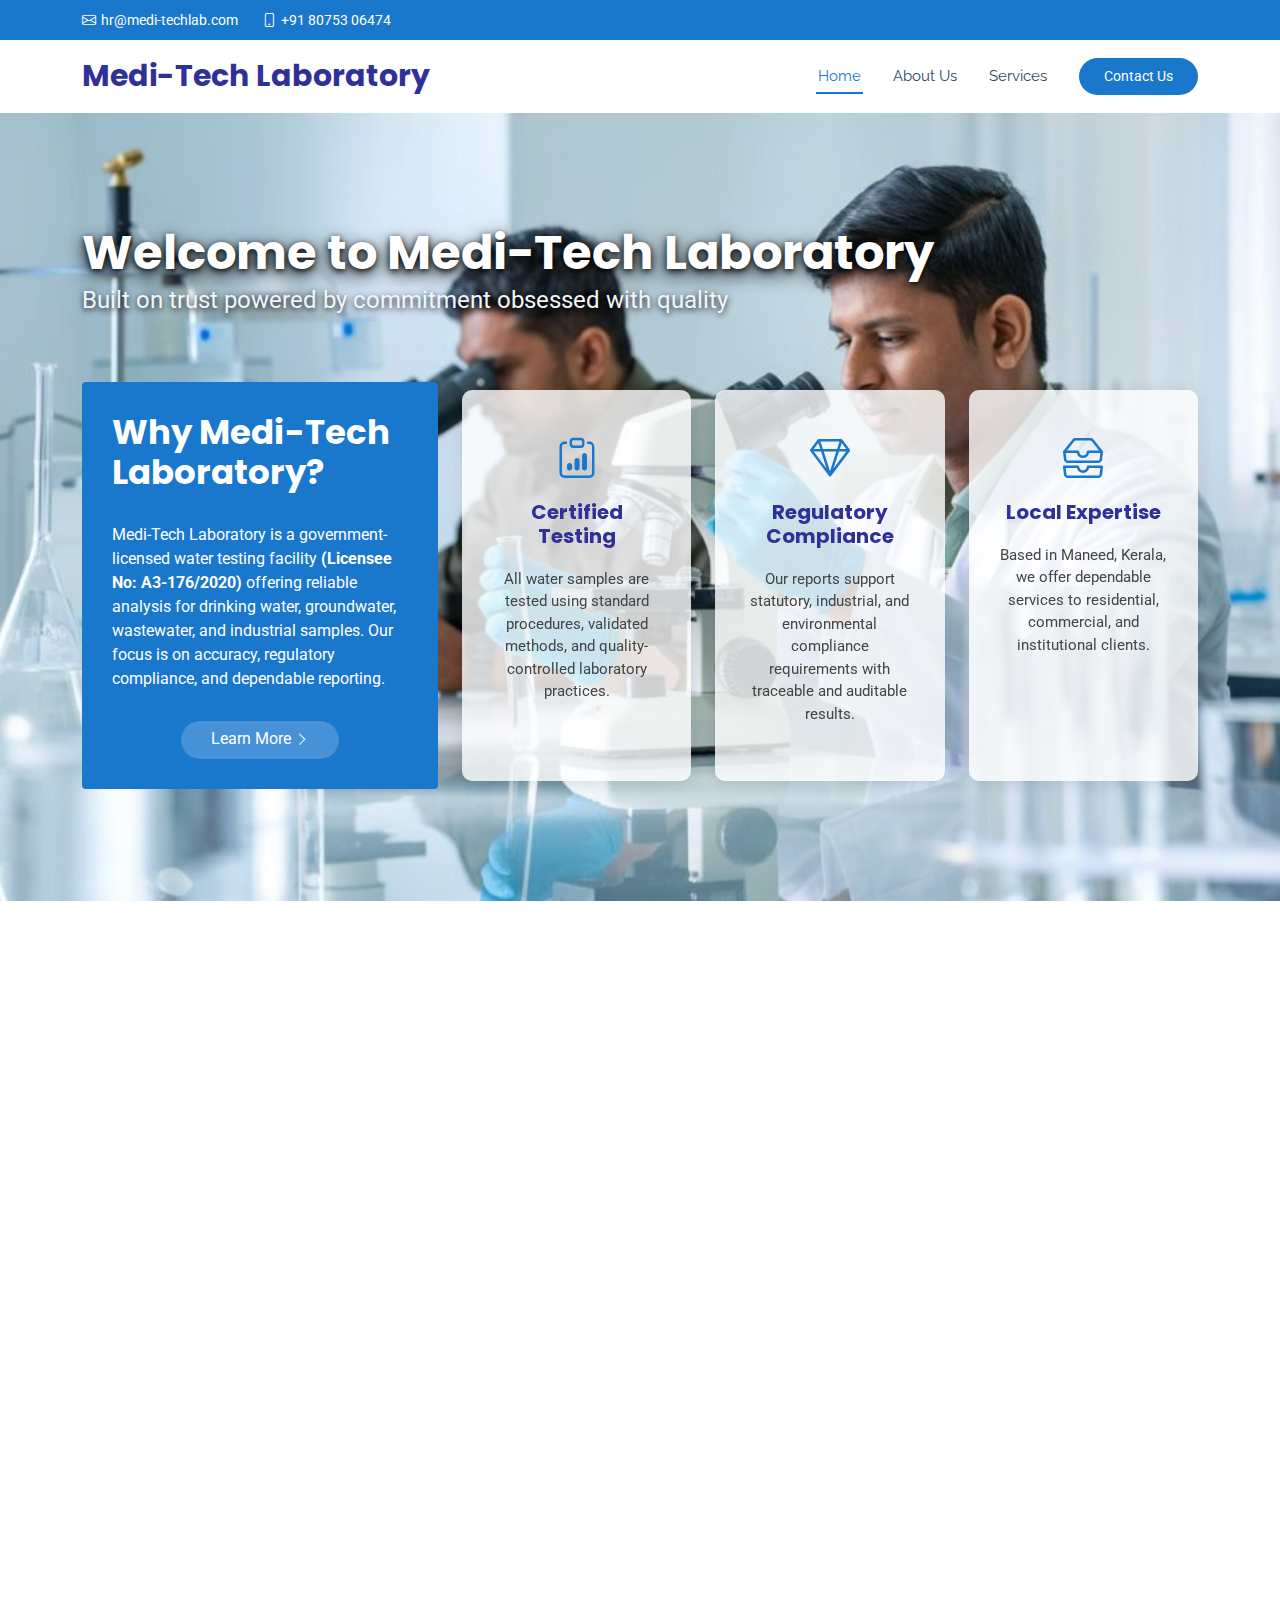
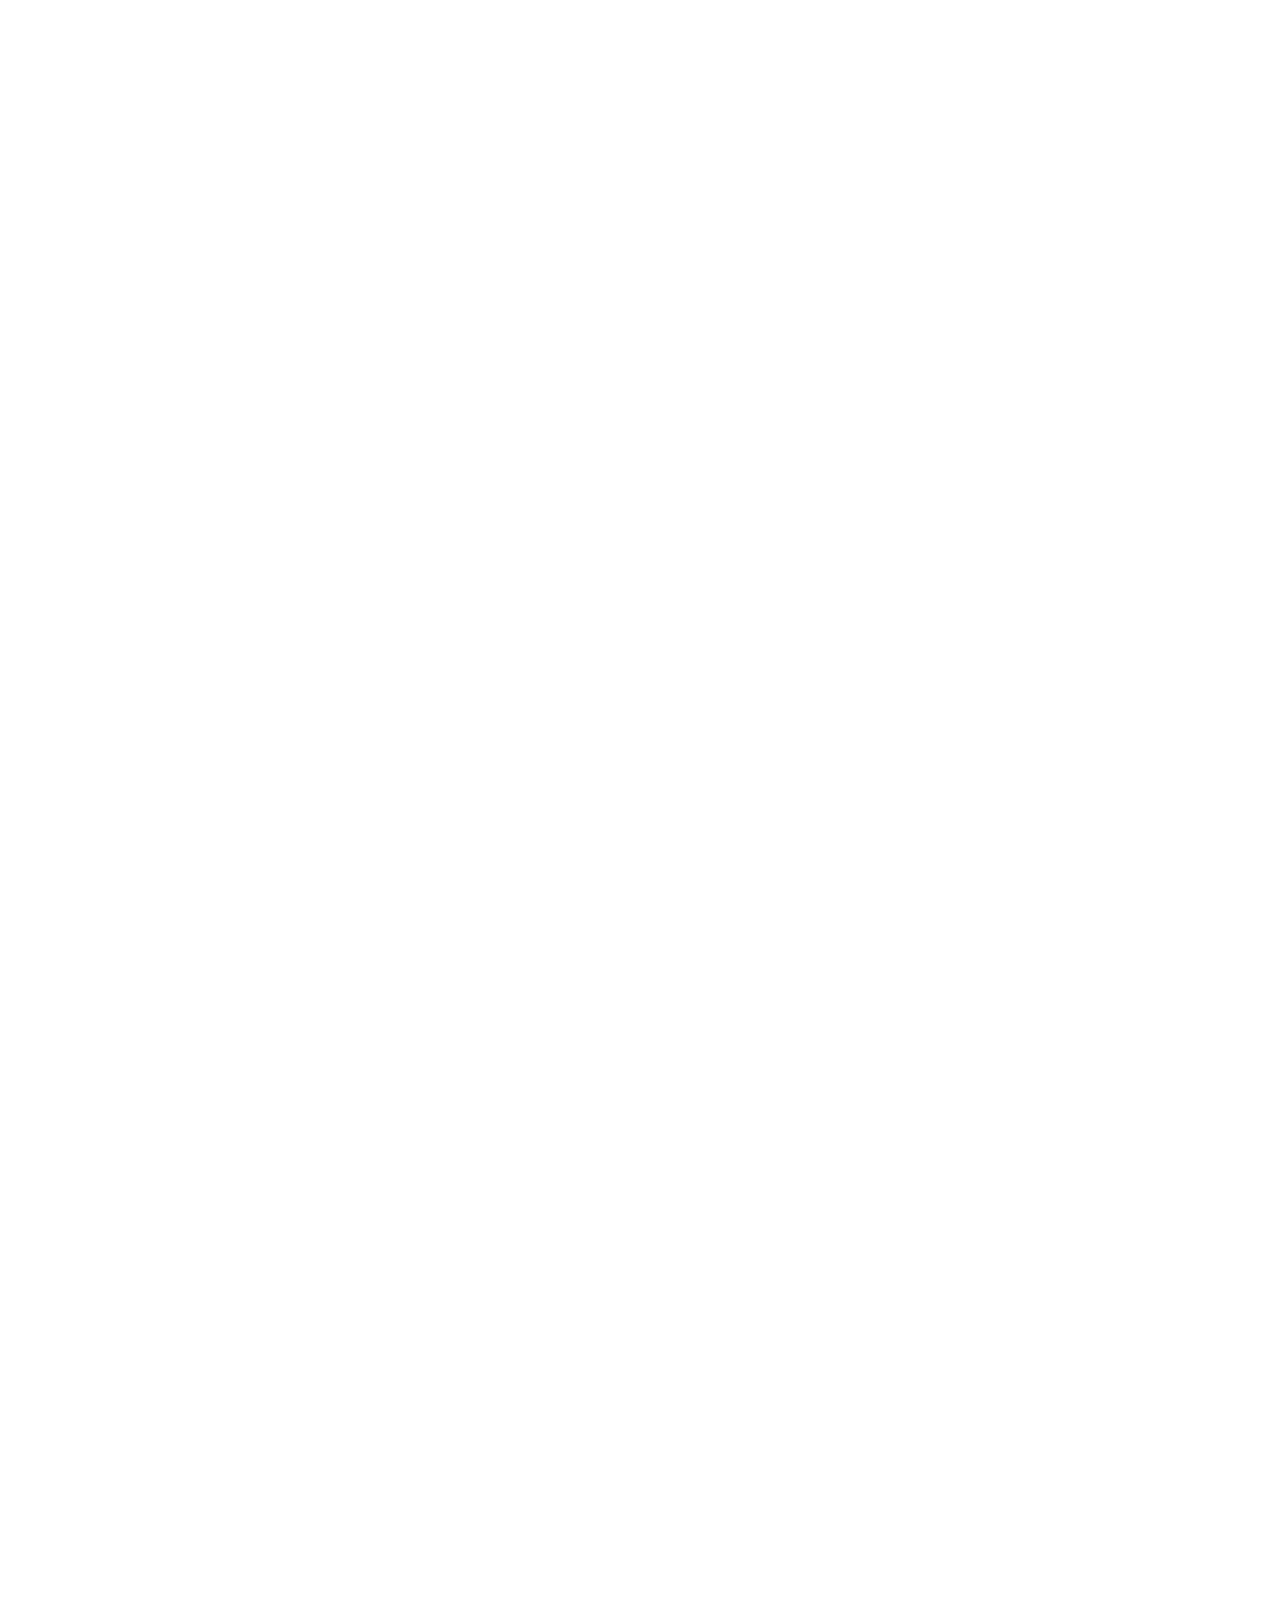
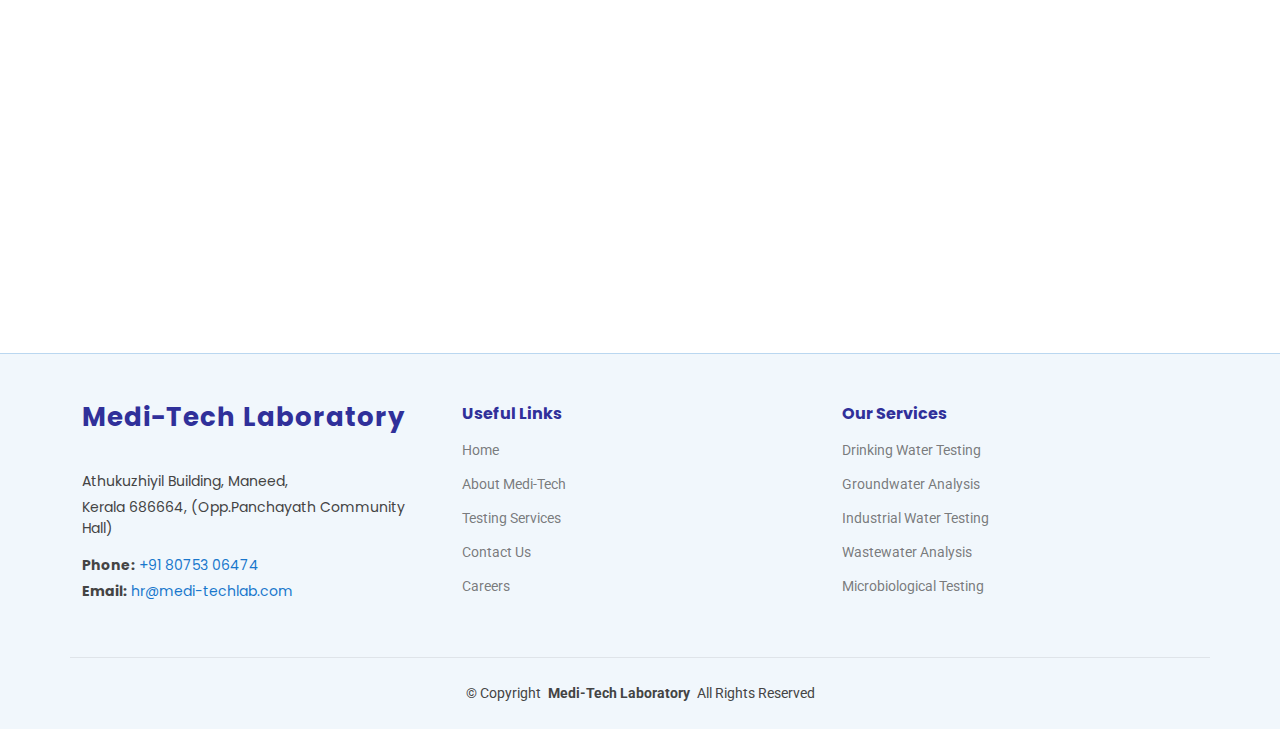
<file: index.html>
<!DOCTYPE html>
<html lang="en">
  <head>
    <meta charset="utf-8" />
    <meta content="width=device-width, initial-scale=1.0" name="viewport" />
    <title>Medi-Tech Laboratory</title>
    <!-- <meta name="description" content="" />
    <meta name="keywords" content="" /> -->

    <!-- Favicons -->
    <link
      rel="apple-touch-icon"
      sizes="180x180"
      href="/assets/favicon/apple-touch-icon.png"
    />
    <link
      rel="icon"
      type="image/png"
      sizes="32x32"
      href="/assets/favicon/favicon-32x32.png"
    />
    <link
      rel="icon"
      type="image/png"
      sizes="16x16"
      href="/assets/favicon/favicon-16x16.png"
    />
    <link rel="manifest" href="/assets/favicon/site.webmanifest" />

    <!-- Fonts -->
    <link href="https://fonts.googleapis.com" rel="preconnect" />
    <link href="https://fonts.gstatic.com" rel="preconnect" crossorigin />
    <link
      href="https://fonts.googleapis.com/css2?family=Roboto:ital,wght@0,100;0,300;0,400;0,500;0,700;0,900;1,100;1,300;1,400;1,500;1,700;1,900&family=Poppins:ital,wght@0,100;0,200;0,300;0,400;0,500;0,600;0,700;0,800;0,900;1,100;1,200;1,300;1,400;1,500;1,600;1,700;1,800;1,900&family=Raleway:ital,wght@0,100;0,200;0,300;0,400;0,500;0,600;0,700;0,800;0,900;1,100;1,200;1,300;1,400;1,500;1,600;1,700;1,800;1,900&display=swap"
      rel="stylesheet"
    />

    <!-- Vendor CSS Files -->
    <link
      href="assets/vendor/bootstrap/css/bootstrap.min.css"
      rel="stylesheet"
    />
    <link
      href="assets/vendor/bootstrap-icons/bootstrap-icons.css"
      rel="stylesheet"
    />
    <link href="assets/vendor/aos/aos.css" rel="stylesheet" />
    <link
      href="assets/vendor/fontawesome-free/css/all.min.css"
      rel="stylesheet"
    />
    <link
      href="assets/vendor/glightbox/css/glightbox.min.css"
      rel="stylesheet"
    />
    <link href="assets/vendor/swiper/swiper-bundle.min.css" rel="stylesheet" />

    <!-- Main CSS File -->
    <link href="assets/css/main.css" rel="stylesheet" />
  </head>
  <body class="index-page">
    <header id="header" class="header sticky-top">
      <div class="topbar d-flex align-items-center">
        <div
          class="container d-flex justify-content-center justify-content-md-between"
        >
          <div class="contact-info d-flex align-items-center">
            <i class="bi bi-envelope d-flex align-items-center">
              <a href="mailto:hr@medi-techlab.com">hr@medi-techlab.com</a>
            </i>
            <i class="bi bi-phone d-flex align-items-center ms-4">
              <a href="tel:+918075306474">+91 80753 06474</a>
            </i>
          </div>
        </div>
      </div>
      <!-- End Top Bar -->

      <div class="branding d-flex align-items-center">
        <div
          class="container position-relative d-flex align-items-center justify-content-between"
        >
          <a href="index.html" class="logo d-flex align-items-center me-auto">
            <h1 class="sitename">Medi-Tech Laboratory</h1>
          </a>

          <nav id="navmenu" class="navmenu">
            <ul>
              <li><a href="#hero" class="active">Home</a></li>
              <li><a href="#about">About Us</a></li>
              <li><a href="#services">Services</a></li>
            </ul>
            <i class="mobile-nav-toggle d-xl-none bi bi-list"></i>
          </nav>
          <div>
            <a class="cta-btn d-none d-sm-block" href="#contact">Contact Us</a>
          </div>
        </div>
      </div>
    </header>

    <main class="main">
      <!-- Hero Section -->
      <section id="hero" class="hero section light-background">
        <img
          src="assets/img/hero-bg.jpg"
          alt="Water Testing Laboratory"
          data-aos="fade-in"
        />

        <div class="container position-relative">
          <div
            class="welcome position-relative"
            data-aos="fade-down"
            data-aos-delay="100"
          >
            <h2>Welcome to Medi-Tech Laboratory</h2>
            <p>Built on trust powered by commitment obsessed with quality</p>
          </div>

          <div class="content row gy-4">
            <div class="col-lg-4 d-flex align-items-stretch">
              <div class="why-box" data-aos="zoom-out" data-aos-delay="200">
                <h3>Why Medi-Tech Laboratory?</h3>
                <p>
                  Medi-Tech Laboratory is a government-licensed water testing
                  facility <strong>(Licensee No: A3-176/2020)</strong> offering
                  reliable analysis for drinking water, groundwater, wastewater,
                  and industrial samples. Our focus is on accuracy, regulatory
                  compliance, and dependable reporting.
                </p>
                <div class="text-center">
                  <a href="#about" class="more-btn">
                    <span>Learn More</span>
                    <i class="bi bi-chevron-right"></i>
                  </a>
                </div>
              </div>
            </div>

            <div class="col-lg-8 d-flex align-items-stretch">
              <div class="d-flex flex-column justify-content-center">
                <div class="row gy-4">
                  <div class="col-xl-4 d-flex align-items-stretch">
                    <div
                      class="icon-box"
                      data-aos="zoom-out"
                      data-aos-delay="300"
                    >
                      <i class="bi bi-clipboard-data"></i>
                      <h4>Certified Testing</h4>
                      <p>
                        All water samples are tested using standard procedures,
                        validated methods, and quality-controlled laboratory
                        practices.
                      </p>
                    </div>
                  </div>

                  <div class="col-xl-4 d-flex align-items-stretch">
                    <div
                      class="icon-box"
                      data-aos="zoom-out"
                      data-aos-delay="400"
                    >
                      <i class="bi bi-gem"></i>
                      <h4>Regulatory Compliance</h4>
                      <p>
                        Our reports support statutory, industrial, and
                        environmental compliance requirements with traceable and
                        auditable results.
                      </p>
                    </div>
                  </div>

                  <div class="col-xl-4 d-flex align-items-stretch">
                    <div
                      class="icon-box"
                      data-aos="zoom-out"
                      data-aos-delay="500"
                    >
                      <i class="bi bi-inboxes"></i>
                      <h4>Local Expertise</h4>
                      <p>
                        Based in Maneed, Kerala, we offer dependable services to
                        residential, commercial, and institutional clients.
                      </p>
                    </div>
                  </div>
                </div>
              </div>
            </div>
          </div>
        </div>
      </section>
      <!-- /Hero Section -->

      <!-- About Section -->
      <section id="about" class="about section">
        <div class="container">
          <div class="row gy-4 gx-5">
            <div
              class="col-lg-6 position-relative align-self-start"
              data-aos="fade-up"
              data-aos-delay="200"
            >
              <img
                src="assets/img/about.jpg"
                class="img-fluid"
                alt="Medi-Tech Laboratory Maneed"
              />
            </div>

            <div
              class="col-lg-6 content"
              data-aos="fade-up"
              data-aos-delay="100"
            >
              <h3>About Medi-Tech Laboratory</h3>
              <p>
                Medi-Tech Laboratory is a licensed analytical testing facility
                located in Maneed, Kerala. We specialize in water quality
                testing services that support public health, environmental
                safety, and regulatory compliance.
              </p>

              <ul>
                <li>
                  <div>&nbsp;</div>
                  <i class="fa-solid fa-vial-circle-check"></i>
                  <div>&nbsp;&nbsp;</div>
                  <div>
                    <h5>Licensed & Authorized</h5>
                    <p>
                      Operates under Licensee No: A3-176/2020, adhering to
                      applicable laboratory and water quality standards.
                    </p>
                  </div>
                </li>

                <li>
                  <i class="fa-solid fa-user-check"></i>
                  <div>
                    <h5>Experienced Technical Team</h5>
                    <p>
                      Our laboratory is operated by qualified analysts and
                      technical professionals dedicated to maintaining accuracy,
                      consistency, and scientific integrity in all testing
                      processes.
                    </p>
                  </div>
                </li>

                <li>
                  <div>&nbsp;&nbsp;</div>
                  <i class="fa-solid fa-location-dot"></i>
                  <div>&nbsp;&nbsp;&nbsp;&nbsp;</div>
                  <div>
                    <h5>Community-Focused Services</h5>
                    <p>
                      We work closely with local institutions, industries, and
                      communities to support water safety, environmental
                      protection, and regulatory compliance across the region.
                    </p>
                  </div>
                </li>
              </ul>
            </div>
          </div>
        </div>
      </section>
      <!-- /About Section -->
      <!-- Services Section -->
      <section id="services" class="services section">
        <!-- Section Title -->
        <div class="container section-title" data-aos="fade-up">
          <h2>Services</h2>
          <p>
            Comprehensive water testing and analytical services designed to
            ensure safety, quality, and regulatory compliance.
          </p>
        </div>
        <!-- End Section Title -->

        <div class="container">
          <div class="row gy-4">
            <div
              class="col-lg-4 col-md-6"
              data-aos="fade-up"
              data-aos-delay="100"
            >
              <div class="service-item position-relative">
                <div class="icon">
                  <i class="fas fa-water"></i>
                </div>
                <a href="#" class="stretched-link">
                  <h3>Drinking Water Testing</h3>
                </a>
                <p>
                  Analysis of potable water to assess physical, chemical, and
                  microbiological parameters in accordance with prescribed
                  standards.
                </p>
              </div>
            </div>
            <!-- End Service Item -->

            <div
              class="col-lg-4 col-md-6"
              data-aos="fade-up"
              data-aos-delay="200"
            >
              <div class="service-item position-relative">
                <div class="icon">
                  <i class="fas fa-tint"></i>
                </div>
                <a href="#" class="stretched-link">
                  <h3>Groundwater Testing</h3>
                </a>
                <p>
                  Detailed quality assessment of borewell and groundwater
                  sources to identify suitability for domestic, agricultural,
                  and industrial use.
                </p>
              </div>
            </div>
            <!-- End Service Item -->

            <div
              class="col-lg-4 col-md-6"
              data-aos="fade-up"
              data-aos-delay="300"
            >
              <div class="service-item position-relative">
                <div class="icon">
                  <i class="fas fa-industry"></i>
                </div>
                <a href="#" class="stretched-link">
                  <h3>Industrial Water Analysis</h3>
                </a>
                <p>
                  Testing of industrial water samples to support process safety,
                  quality control, and compliance with environmental
                  regulations.
                </p>
              </div>
            </div>
            <!-- End Service Item -->

            <div
              class="col-lg-4 col-md-6"
              data-aos="fade-up"
              data-aos-delay="400"
            >
              <div class="service-item position-relative">
                <div class="icon">
                  <i class="fas fa-recycle"></i>
                </div>
                <a href="#" class="stretched-link">
                  <h3>Wastewater & Effluent Testing</h3>
                </a>
                <p>
                  Comprehensive evaluation of wastewater and effluent samples to
                  ensure proper treatment and regulatory compliance.
                </p>
              </div>
            </div>
            <!-- End Service Item -->

            <div
              class="col-lg-4 col-md-6"
              data-aos="fade-up"
              data-aos-delay="500"
            >
              <div class="service-item position-relative">
                <div class="icon">
                  <i class="fas fa-flask"></i>
                </div>
                <a href="#" class="stretched-link">
                  <h3>Physico-Chemical Analysis</h3>
                </a>
                <p>
                  Measurement of key chemical characteristics including pH,
                  hardness, alkalinity, dissolved solids, and other indicators.
                </p>
              </div>
            </div>
            <!-- End Service Item -->

            <div
              class="col-lg-4 col-md-6"
              data-aos="fade-up"
              data-aos-delay="600"
            >
              <div class="service-item position-relative">
                <div class="icon">
                  <i class="fas fa-microscope"></i>
                </div>
                <a href="#" class="stretched-link">
                  <h3>Microbiological Testing</h3>
                </a>
                <p>
                  Detection and assessment of microbial contaminants to evaluate
                  water safety and hygienic quality.
                </p>
              </div>
            </div>
            <!-- End Service Item -->
          </div>
        </div>
      </section>
      <!-- /Services Section -->

      <!-- Contact Section -->
      <section id="contact" class="contact section">
        <!-- Section Title -->
        <div class="container section-title" data-aos="fade-up">
          <h2>Contact Us</h2>
          <p>
            Reach out to Medi-Tech Laboratory for reliable water testing
            services, sample inquiries, or any questions related to water
            quality analysis.
          </p>
        </div>
        <!-- End Section Title -->

        <div class="mb-5" data-aos="fade-up" data-aos-delay="200">
          <div style="width: 100%">
            <iframe
              width="100%"
              height="270"
              frameborder="0"
              scrolling="no"
              marginheight="0"
              marginwidth="0"
              src="https://maps.google.com/maps?width=100%25&amp;height=270&amp;hl=en&amp;q=Athukuzhiyil%20Building,%20Maneed,%20Kerala,%20686664+(Medi-Tech%20Laboratory)&amp;t=&amp;z=14&amp;ie=UTF8&amp;iwloc=B&amp;output=embed"
              ><a
                href="https://www.mapsdirections.info/de/evolkerung-auf-einer-karte-berechnen/"
                >Kartentool Bevölkerung</a
              ></iframe
            >
          </div>
        </div>
        <!-- End Google Maps -->

        <div class="container" data-aos="fade-up" data-aos-delay="100">
          <div class="row gy-4">
            <div class="col-lg-4">
              <div
                class="info-item d-flex"
                data-aos="fade-up"
                data-aos-delay="300"
              >
                <i class="bi bi-geo-alt flex-shrink-0"></i>
                <div>
                  <h3>Address</h3>
                  <p>
                    Athukuzhiyil Building, Maneed, Kerala 686664,
                    (Opp.Panchayath Community Hall)
                  </p>
                </div>
              </div>
              <!-- End Info Item -->

              <div
                class="info-item d-flex"
                data-aos="fade-up"
                data-aos-delay="400"
              >
                <i class="bi bi-telephone flex-shrink-0"></i>
                <div>
                  <h3>Call Us</h3>
                  <a href="tel:+918075306474">+91 80753 06474</a>
                </div>
              </div>
              <!-- End Info Item -->

              <div
                class="info-item d-flex"
                data-aos="fade-up"
                data-aos-delay="500"
              >
                <i class="bi bi-envelope flex-shrink-0"></i>
                <div>
                  <h3>Email Us</h3>
                  <a href="mailto:hr@medi-techlab.com">hr@medi-techlab.com</a
                  ><br />
                </div>
              </div>
              <!-- End Info Item -->
            </div>

            <div class="col-lg-8">
              <form
                id="contactForm"
                class="php-email-form"
                data-aos="fade-up"
                data-aos-delay="200"
              >
                <div class="row gy-4">
                  <div class="col-md-6">
                    <input
                      type="text"
                      name="Name"
                      class="form-control"
                      placeholder="Your Name"
                      required
                    />
                  </div>

                  <div class="col-md-6">
                    <input
                      type="email"
                      name="Email"
                      class="form-control"
                      placeholder="Your Email"
                      required
                    />
                  </div>

                  <div class="col-md-12">
                    <input
                      type="text"
                      name="Subject"
                      class="form-control"
                      placeholder="Subject"
                      required
                    />
                  </div>

                  <div class="col-md-12">
                    <textarea
                      name="Message"
                      class="form-control"
                      rows="6"
                      placeholder="Message"
                      required
                    ></textarea>
                  </div>
                  <div class="col-md-12 text-center">
                    <button type="submit">Send Message</button>
                  </div>
                </div>
              </form>
            </div>
            <!-- End Contact Form -->
          </div>
        </div>
      </section>
      <!-- /Contact Section -->
    </main>

    <footer id="footer" class="footer light-background">
      <div class="container footer-top">
        <div class="row gy-4">
          <div class="col-lg-4 col-md-6 footer-about">
            <a href="index.html" class="logo d-flex align-items-center">
              <span class="sitename">Medi-Tech Laboratory</span>
            </a>
            <div class="footer-contact pt-3">
              <p>Athukuzhiyil Building, Maneed,</p>
              <p>Kerala 686664, (Opp.Panchayath Community Hall)</p>
              <p class="mt-3">
                <strong>Phone:</strong>
                <span><a href="tel:+91 80753 06474">+91 80753 06474</a></span>
              </p>
              <p>
                <strong>Email:</strong>
                <span
                  ><a href="mailto:hr@medi-techlab.com"
                    >hr@medi-techlab.com</a
                  ></span
                >
              </p>
            </div>
          </div>

          <div class="col-lg-4 col-md-6 footer-links">
            <h4>Useful Links</h4>
            <ul>
              <li><a href="#hero">Home</a></li>
              <li><a href="#about">About Medi-Tech</a></li>
              <li><a href="#services">Testing Services</a></li>
              <li><a href="#contact">Contact Us</a></li>
              <li><a href="#careers">Careers</a></li>
            </ul>
          </div>

          <div class="col-lg-4 col-md-6 footer-links">
            <h4>Our Services</h4>
            <ul>
              <li><a href="#services">Drinking Water Testing</a></li>
              <li><a href="#services">Groundwater Analysis</a></li>
              <li><a href="#services">Industrial Water Testing</a></li>
              <li><a href="#services">Wastewater Analysis</a></li>
              <li><a href="#services">Microbiological Testing</a></li>
            </ul>
          </div>
        </div>
      </div>

      <div class="container copyright text-center mt-4">
        <p>
          © <span>Copyright</span>
          <strong class="px-1 sitename">Medi-Tech Laboratory</strong>
          <span>All Rights Reserved</span>
        </p>
      </div>
    </footer>

    <!-- Scroll Top -->
    <a
      href="#"
      id="scroll-top"
      class="scroll-top d-flex align-items-center justify-content-center"
      ><i class="bi bi-arrow-up-short"></i
    ></a>

    <!-- Preloader -->
    <div id="preloader"></div>

    <!-- Vendor JS Files -->
    <script src="assets/vendor/bootstrap/js/bootstrap.bundle.min.js"></script>
    <script src="assets/vendor/php-email-form/validate.js"></script>
    <script src="assets/vendor/aos/aos.js"></script>
    <script src="assets/vendor/glightbox/js/glightbox.min.js"></script>
    <script src="assets/vendor/purecounter/purecounter_vanilla.js"></script>
    <script src="assets/vendor/swiper/swiper-bundle.min.js"></script>

    <!-- Main JS File -->
    <script src="assets/js/main.js"></script>
    <script>
      document
        .getElementById("contactForm")
        .addEventListener("submit", function (e) {
          e.preventDefault();

          const name = encodeURIComponent(this.Name.value);
          const email = encodeURIComponent(this.Email.value);
          const subject = encodeURIComponent(this.Subject.value);
          const message = encodeURIComponent(this.Message.value);

          window.location.href =
            "mailto:hr@medi-techlab.com" +
            "?subject=" +
            subject +
            "&body=" +
            "Name: " +
            name +
            "%0D%0A" +
            "Email: " +
            email +
            "%0D%0A%0D%0A" +
            message;
        });
    </script>
  </body>
</html>
</file>
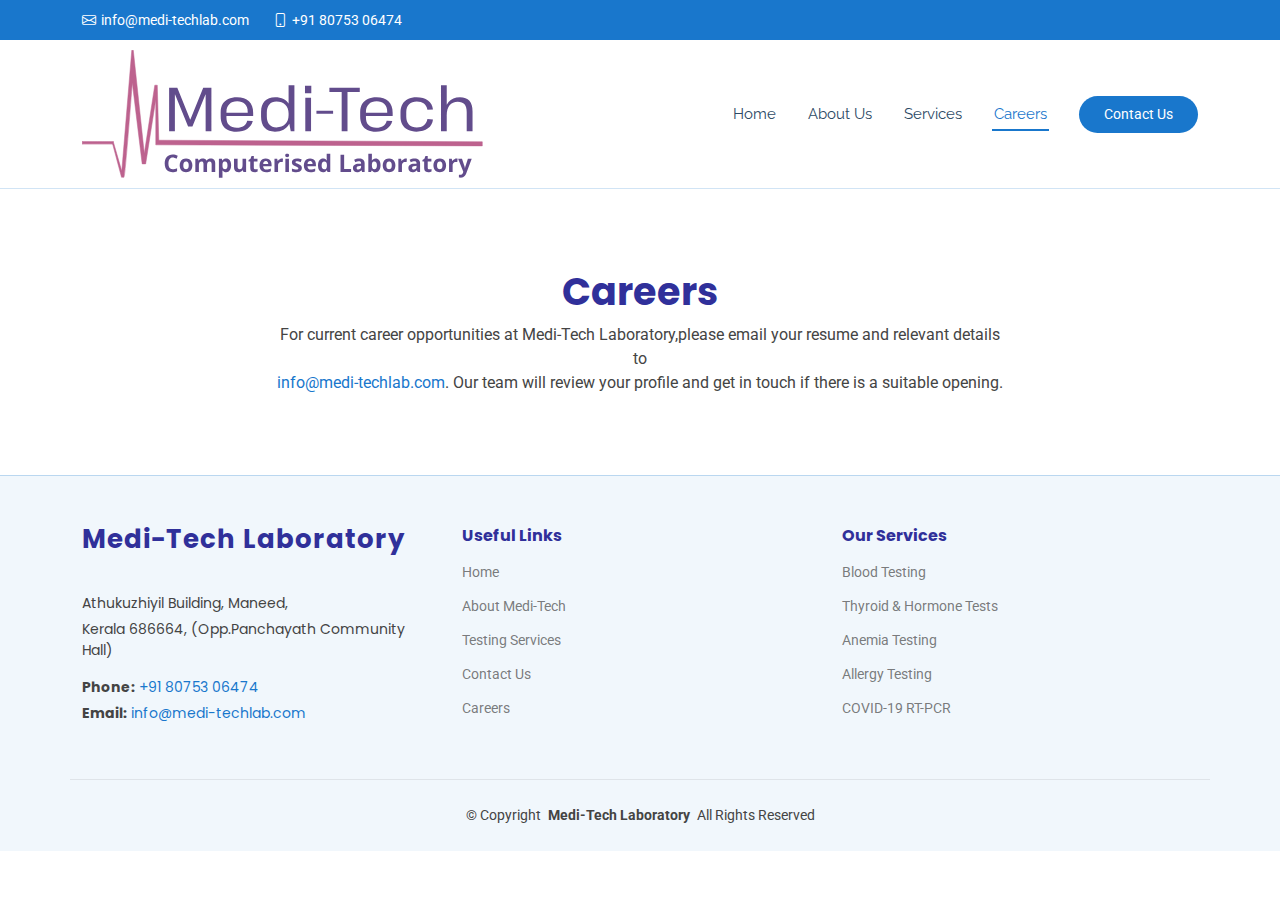
<file: careers.html>
<!DOCTYPE html>
<html lang="en">
  <head>
    <meta charset="utf-8" />
    <meta content="width=device-width, initial-scale=1.0" name="viewport" />
    <title>Careers @ Medi-Tech Laboratory</title>
    <meta name="description" content="" />
    <meta name="keywords" content="" />

    <!-- Favicons -->
    <link
      rel="apple-touch-icon"
      sizes="180x180"
      href="/assets/favicon/apple-touch-icon.png"
    />
    <link
      rel="icon"
      type="image/png"
      sizes="32x32"
      href="/assets/favicon/favicon-32x32.png"
    />
    <link
      rel="icon"
      type="image/png"
      sizes="16x16"
      href="/assets/favicon/favicon-16x16.png"
    />
    <link rel="manifest" href="/assets/favicon/site.webmanifest" />

    <!-- Fonts -->
    <link href="https://fonts.googleapis.com" rel="preconnect" />
    <link href="https://fonts.gstatic.com" rel="preconnect" crossorigin />
    <link
      href="https://fonts.googleapis.com/css2?family=Roboto:ital,wght@0,100;0,300;0,400;0,500;0,700;0,900;1,100;1,300;1,400;1,500;1,700;1,900&family=Poppins:ital,wght@0,100;0,200;0,300;0,400;0,500;0,600;0,700;0,800;0,900;1,100;1,200;1,300;1,400;1,500;1,600;1,700;1,800;1,900&family=Raleway:ital,wght@0,100;0,200;0,300;0,400;0,500;0,600;0,700;0,800;0,900;1,100;1,200;1,300;1,400;1,500;1,600;1,700;1,800;1,900&display=swap"
      rel="stylesheet"
    />

    <!-- Vendor CSS Files -->
    <link
      href="assets/vendor/bootstrap/css/bootstrap.min.css"
      rel="stylesheet"
    />
    <link
      href="assets/vendor/bootstrap-icons/bootstrap-icons.css"
      rel="stylesheet"
    />
    <link href="assets/vendor/aos/aos.css" rel="stylesheet" />
    <link
      href="assets/vendor/fontawesome-free/css/all.min.css"
      rel="stylesheet"
    />
    <link
      href="assets/vendor/glightbox/css/glightbox.min.css"
      rel="stylesheet"
    />
    <link href="assets/vendor/swiper/swiper-bundle.min.css" rel="stylesheet" />

    <!-- Main CSS File -->
    <link href="assets/css/main.css" rel="stylesheet" />
  </head>

  <body class="index-page">
    <header id="header" class="header sticky-top">
      <div class="topbar d-flex align-items-center">
        <div
          class="container d-flex justify-content-center justify-content-md-between"
        >
          <div class="contact-info d-flex align-items-center">
            <i class="bi bi-envelope d-flex align-items-center">
              <a href="mailto:info@medi-techlab.com">info@medi-techlab.com</a>
            </i>
            <i class="bi bi-phone d-flex align-items-center ms-4">
              <a href="tel:+918075306474">+91 80753 06474</a>
            </i>
          </div>
        </div>
      </div>
      <!-- End Top Bar -->

      <div class="branding d-flex align-items-center">
        <div
          class="container position-relative d-flex align-items-center justify-content-between"
        >
          <!-- <a href="index.html" class="logo d-flex align-items-center me-auto">
            <h1 class="sitename">Medi-Tech Laboratory</h1>
          </a> -->
          <a href="index.html#" class="d-flex align-items-center me-auto">
            <img
              src="assets/logo/Medi-Tech Logo.svg"
              alt="Medi-Tech Laboratory Logo"
              class="logo-img"
            />
          </a>

          <nav id="navmenu" class="navmenu">
            <ul>
              <li><a href="index.html#hero">Home</a></li>
              <li><a href="index.html#about">About Us</a></li>
              <li><a href="index.html#services">Services</a></li>
              <li><a href="careers.html" class="active">Careers</a></li>
            </ul>
            <i class="mobile-nav-toggle d-xl-none bi bi-list"></i>
          </nav>
          <div>
            <a class="cta-btn d-none d-sm-block" href="index.html#contact"
              >Contact Us</a
            >
          </div>
        </div>
      </div>
    </header>

    <main class="main">
      <!-- Page Title -->
      <div class="page-title" data-aos="fade">
        <div class="heading">
          <div class="container">
            <div class="row d-flex justify-content-center text-center">
              <div class="col-lg-8">
                <h1>Careers</h1>
                <p class="mb-0">
                  For current career opportunities at Medi-Tech
                  Laboratory,please email your resume and relevant details to <br>
                  <a href="mailto:info@medi-techlab.com"
                    >info@medi-techlab.com</a
                  >. Our team will review your profile and get in touch if there
                  is a suitable opening.
                </p>
              </div>
            </div>
          </div>
        </div>
      </div>
      <!-- End Page Title -->
       
    <footer id="footer" class="footer light-background">
      <div class="container footer-top">
        <div class="row gy-4">
          <div class="col-lg-4 col-md-6 footer-about">
            <a href="index.html#" class="logo d-flex align-items-center">
              <span class="sitename">Medi-Tech Laboratory</span>
            </a>
            <div class="footer-contact pt-3">
              <p>Athukuzhiyil Building, Maneed,</p>
              <p>Kerala 686664, (Opp.Panchayath Community Hall)</p>
              <p class="mt-3">
                <strong>Phone:</strong>
                <span><a href="tel:+91 80753 06474">+91 80753 06474</a></span>
              </p>
              <p>
                <strong>Email:</strong>
                <span
                  ><a href="mailto:info@medi-techlab.com"
                    >info@medi-techlab.com</a
                  ></span
                >
              </p>
            </div>
          </div>

          <div class="col-lg-4 col-md-6 footer-links">
            <h4>Useful Links</h4>
            <ul>
              <li><a href="index.html#hero">Home</a></li>
              <li><a href="index.html#about">About Medi-Tech</a></li>
              <li><a href="index.html#services">Testing Services</a></li>
              <li><a href="index.html#contact">Contact Us</a></li>
              <li><a href="#">Careers</a></li>
            </ul>
          </div>

          <div class="col-lg-4 col-md-6 footer-links">
            <h4>Our Services</h4>
            <ul>
              <li><a href="index.html#services">Blood Testing</a></li>
              <li><a href="index.html#services">Thyroid & Hormone Tests</a></li>
              <li><a href="index.html#services">Anemia Testing</a></li>
              <li><a href="index.html#services">Allergy Testing</a></li>
              <li><a href="index.html#services">COVID-19 RT-PCR</a></li>
            </ul>
          </div>
        </div>
      </div>

      <div class="container copyright text-center mt-4">
        <p>
          © <span id="year"></span>
          <span>Copyright</span>
          <strong class="px-1 sitename">Medi-Tech Laboratory</strong>
          <span>All Rights Reserved</span>
        </p>
      </div>
    </footer>

    <!-- Scroll Top -->
    <a
      href="#"
      id="scroll-top"
      class="scroll-top d-flex align-items-center justify-content-center"
      ><i class="bi bi-arrow-up-short"></i
    ></a>

    <!-- Preloader -->
    <div id="preloader"></div>

    <!-- Vendor JS Files -->
    <script src="assets/vendor/bootstrap/js/bootstrap.bundle.min.js"></script>
    <script src="assets/vendor/php-email-form/validate.js"></script>
    <script src="assets/vendor/aos/aos.js"></script>
    <script src="assets/vendor/glightbox/js/glightbox.min.js"></script>
    <script src="assets/vendor/purecounter/purecounter_vanilla.js"></script>
    <script src="assets/vendor/swiper/swiper-bundle.min.js"></script>

    <!-- Main JS File -->
    <script src="assets/js/main.js"></script>
  </body>
</html>
</file>
<file: assets/css/main.css>
/* Fonts */
:root {
  --default-font: "Roboto", system-ui, -apple-system, "Segoe UI", Roboto,
    "Helvetica Neue", Arial, "Noto Sans", "Liberation Sans", sans-serif,
    "Apple Color Emoji", "Segoe UI Emoji", "Segoe UI Symbol", "Noto Color Emoji";
  --heading-font: "Poppins", sans-serif;
  --nav-font: "Raleway", sans-serif;
}

/* Global Colors - The following color variables are used throughout the website. Updating them here will change the color scheme of the entire website */
:root {
  --background-color: #ffffff; /* Background color for the entire website, including individual sections */
  --default-color: #444444; /* Default color used for the majority of the text content across the entire website */
  --heading-color: #30309a; /* Color for headings, subheadings and title throughout the website */
  --accent-color: #1977cc; /* Accent color that represents your brand on the website. It's used for buttons, links, and other elements that need to stand out */
  --surface-color: #ffffff; /* The surface color is used as a background of boxed elements within sections, such as cards, icon boxes, or other elements that require a visual separation from the global background. */
  --contrast-color: #ffffff; /* Contrast color for text, ensuring readability against backgrounds of accent, heading, or default colors. */
}

/* Nav Menu Colors - The following color variables are used specifically for the navigation menu. They are separate from the global colors to allow for more customization options */
:root {
  --nav-color: #2c4964; /* The default color of the main navmenu links */
  --nav-hover-color: #1977cc; /* Applied to main navmenu links when they are hovered over or active */
  --nav-mobile-background-color: #ffffff; /* Used as the background color for mobile navigation menu */
  --nav-dropdown-background-color: #ffffff; /* Used as the background color for dropdown items that appear when hovering over primary navigation items */
  --nav-dropdown-color: #2c4964; /* Used for navigation links of the dropdown items in the navigation menu. */
  --nav-dropdown-hover-color: #1977cc; /* Similar to --nav-hover-color, this color is applied to dropdown navigation links when they are hovered over. */
}

/* Color Presets - These classes override global colors when applied to any section or element, providing reuse of the sam color scheme. */

.light-background {
  --background-color: #f1f7fc;
  --surface-color: #ffffff;
}

.dark-background {
  --background-color: #060606;
  --default-color: #ffffff;
  --heading-color: #ffffff;
  --surface-color: #252525;
  --contrast-color: #ffffff;
}

/* Smooth scroll */
:root {
  scroll-behavior: smooth;
}

/*--------------------------------------------------------------
# General Styling & Shared Classes
--------------------------------------------------------------*/
body {
  color: var(--default-color);
  background-color: var(--background-color);
  font-family: var(--default-font);
}

a {
  color: var(--accent-color);
  text-decoration: none;
  transition: 0.3s;
}

a:hover {
  color: color-mix(in srgb, var(--accent-color), transparent 25%);
  text-decoration: none;
}

h1,
h2,
h3,
h4,
h5,
h6 {
  color: var(--heading-color);
  font-family: var(--heading-font);
}

/* Pulsating Play Button
------------------------------*/
.pulsating-play-btn {
  width: 94px;
  height: 94px;
  background: radial-gradient(
    var(--accent-color) 50%,
    color-mix(in srgb, var(--accent-color), transparent 75%) 52%
  );
  border-radius: 50%;
  display: block;
  position: relative;
  overflow: hidden;
}

.pulsating-play-btn:before {
  content: "";
  position: absolute;
  width: 120px;
  height: 120px;
  animation-delay: 0s;
  animation: pulsate-play-btn 2s;
  animation-direction: forwards;
  animation-iteration-count: infinite;
  animation-timing-function: steps;
  opacity: 1;
  border-radius: 50%;
  border: 5px solid color-mix(in srgb, var(--accent-color), transparent 30%);
  top: -15%;
  left: -15%;
  background: rgba(198, 16, 0, 0);
}

.pulsating-play-btn:after {
  content: "";
  position: absolute;
  left: 50%;
  top: 50%;
  transform: translateX(-40%) translateY(-50%);
  width: 0;
  height: 0;
  border-top: 10px solid transparent;
  border-bottom: 10px solid transparent;
  border-left: 15px solid #fff;
  z-index: 100;
  transition: all 400ms cubic-bezier(0.55, 0.055, 0.675, 0.19);
}

.pulsating-play-btn:hover:before {
  content: "";
  position: absolute;
  left: 50%;
  top: 50%;
  transform: translateX(-40%) translateY(-50%);
  width: 0;
  height: 0;
  border: none;
  border-top: 10px solid transparent;
  border-bottom: 10px solid transparent;
  border-left: 15px solid #fff;
  z-index: 200;
  animation: none;
  border-radius: 0;
}

.pulsating-play-btn:hover:after {
  border-left: 15px solid var(--accent-color);
  transform: scale(20);
}

@keyframes pulsate-play-btn {
  0% {
    transform: scale(0.6, 0.6);
    opacity: 1;
  }

  100% {
    transform: scale(1, 1);
    opacity: 0;
  }
}

/* PHP Email Form Messages
------------------------------*/
.php-email-form .error-message {
  display: none;
  background: #df1529;
  color: #ffffff;
  text-align: left;
  padding: 15px;
  margin-bottom: 24px;
  font-weight: 600;
}

.php-email-form .sent-message {
  display: none;
  color: #ffffff;
  background: #059652;
  text-align: center;
  padding: 15px;
  margin-bottom: 24px;
  font-weight: 600;
}

.php-email-form .loading {
  display: none;
  background: var(--surface-color);
  text-align: center;
  padding: 15px;
  margin-bottom: 24px;
}

.php-email-form .loading:before {
  content: "";
  display: inline-block;
  border-radius: 50%;
  width: 24px;
  height: 24px;
  margin: 0 10px -6px 0;
  border: 3px solid var(--accent-color);
  border-top-color: var(--surface-color);
  animation: php-email-form-loading 1s linear infinite;
}

@keyframes php-email-form-loading {
  0% {
    transform: rotate(0deg);
  }

  100% {
    transform: rotate(360deg);
  }
}

/*--------------------------------------------------------------
# Global Header
--------------------------------------------------------------*/
.header {
  color: var(--default-color);
  transition: all 0.5s;
  z-index: 997;
  background-color: var(--background-color);
}

.header .topbar {
  background-color: var(--accent-color);
  height: 40px;
  padding: 0;
  font-size: 14px;
  transition: all 0.5s;
}

.header .topbar .contact-info i {
  font-style: normal;
  color: var(--contrast-color);
}

.header .topbar .contact-info i a,
.header .topbar .contact-info i span {
  padding-left: 5px;
  color: var(--contrast-color);
}

@media (max-width: 575px) {
  .header .topbar .contact-info i a,
  .header .topbar .contact-info i span {
    font-size: 13px;
  }
}

.header .topbar .contact-info i a {
  line-height: 0;
  transition: 0.3s;
}

.header .topbar .contact-info i a:hover {
  color: var(--contrast-color);
  text-decoration: underline;
}

.header .topbar .social-links a {
  color: color-mix(in srgb, var(--contrast-color), transparent 40%);
  line-height: 0;
  transition: 0.3s;
  margin-left: 20px;
}

.header .topbar .social-links a:hover {
  color: var(--contrast-color);
}

.header .branding {
  min-height: 60px;
  padding: 10px 0;
}

.header .logo {
  line-height: 1;
}

.header .logo img {
  max-height: 36px;
  margin-right: 8px;
}

.header .logo h1 {
  font-size: 30px;
  margin: 0;
  font-weight: 700;
  color: var(--heading-color);
}

.header .cta-btn,
.header .cta-btn:focus {
  color: var(--contrast-color);
  background: var(--accent-color);
  font-size: 14px;
  padding: 8px 25px;
  margin: 0 0 0 30px;
  border-radius: 50px;
  transition: 0.3s;
}

.header .cta-btn:hover,
.header .cta-btn:focus:hover {
  color: var(--contrast-color);
  background: color-mix(in srgb, var(--accent-color), transparent 15%);
}

@media (max-width: 1200px) {
  .header .logo {
    order: 1;
  }

  .header .cta-btn {
    order: 2;
    margin: 0 15px 0 0;
    padding: 6px 15px;
  }

  .header .navmenu {
    order: 3;
  }
}

.scrolled .header {
  box-shadow: 0px 0 18px rgba(0, 0, 0, 0.1);
}

.scrolled .header .topbar {
  height: 0;
  visibility: hidden;
  overflow: hidden;
}

/*--------------------------------------------------------------
# Navigation Menu
--------------------------------------------------------------*/
/* Desktop Navigation */
@media (min-width: 1200px) {
  .navmenu {
    padding: 0;
  }

  .navmenu ul {
    margin: 0;
    padding: 0;
    display: flex;
    list-style: none;
    align-items: center;
  }

  .navmenu li {
    position: relative;
  }

  .navmenu > ul > li {
    white-space: nowrap;
    padding: 15px 14px;
  }

  .navmenu > ul > li:last-child {
    padding-right: 0;
  }

  .navmenu a,
  .navmenu a:focus {
    color: var(--nav-color);
    font-size: 15px;
    padding: 0 2px;
    font-family: var(--nav-font);
    font-weight: 400;
    display: flex;
    align-items: center;
    justify-content: space-between;
    white-space: nowrap;
    transition: 0.3s;
    position: relative;
  }

  .navmenu a i,
  .navmenu a:focus i {
    font-size: 12px;
    line-height: 0;
    margin-left: 5px;
    transition: 0.3s;
  }

  .navmenu > ul > li > a:before {
    content: "";
    position: absolute;
    width: 100%;
    height: 2px;
    bottom: -6px;
    left: 0;
    background-color: var(--nav-hover-color);
    visibility: hidden;
    width: 0px;
    transition: all 0.3s ease-in-out 0s;
  }

  .navmenu a:hover:before,
  .navmenu li:hover > a:before,
  .navmenu .active:before {
    visibility: visible;
    width: 100%;
  }

  .navmenu li:hover > a,
  .navmenu .active,
  .navmenu .active:focus {
    color: var(--nav-hover-color);
  }

  .navmenu .dropdown ul {
    margin: 0;
    padding: 10px 0;
    background: var(--nav-dropdown-background-color);
    display: block;
    position: absolute;
    visibility: hidden;
    left: 14px;
    top: 130%;
    opacity: 0;
    transition: 0.3s;
    border-radius: 4px;
    z-index: 99;
    box-shadow: 0px 0px 30px rgba(0, 0, 0, 0.1);
  }

  .navmenu .dropdown ul li {
    min-width: 200px;
  }

  .navmenu .dropdown ul a {
    padding: 10px 20px;
    font-size: 15px;
    text-transform: none;
    color: var(--nav-dropdown-color);
  }

  .navmenu .dropdown ul a i {
    font-size: 12px;
  }

  .navmenu .dropdown ul a:hover,
  .navmenu .dropdown ul .active:hover,
  .navmenu .dropdown ul li:hover > a {
    color: var(--nav-dropdown-hover-color);
  }

  .navmenu .dropdown:hover > ul {
    opacity: 1;
    top: 100%;
    visibility: visible;
  }

  .navmenu .dropdown .dropdown ul {
    top: 0;
    left: -90%;
    visibility: hidden;
  }

  .navmenu .dropdown .dropdown:hover > ul {
    opacity: 1;
    top: 0;
    left: -100%;
    visibility: visible;
  }
}

/* Mobile Navigation */
@media (max-width: 1199px) {
  .mobile-nav-toggle {
    color: var(--nav-color);
    font-size: 28px;
    line-height: 0;
    margin-right: 10px;
    cursor: pointer;
    transition: color 0.3s;
  }

  .navmenu {
    padding: 0;
    z-index: 9997;
  }

  .navmenu ul {
    display: none;
    list-style: none;
    position: absolute;
    inset: 60px 20px 20px 20px;
    padding: 10px 0;
    margin: 0;
    border-radius: 6px;
    background-color: var(--nav-mobile-background-color);
    border: 1px solid color-mix(in srgb, var(--default-color), transparent 90%);
    box-shadow: none;
    overflow-y: auto;
    transition: 0.3s;
    z-index: 9998;
  }

  .navmenu a,
  .navmenu a:focus {
    color: var(--nav-dropdown-color);
    padding: 10px 20px;
    font-family: var(--nav-font);
    font-size: 17px;
    font-weight: 500;
    display: flex;
    align-items: center;
    justify-content: space-between;
    white-space: nowrap;
    transition: 0.3s;
  }

  .navmenu a i,
  .navmenu a:focus i {
    font-size: 12px;
    line-height: 0;
    margin-left: 5px;
    width: 30px;
    height: 30px;
    display: flex;
    align-items: center;
    justify-content: center;
    border-radius: 50%;
    transition: 0.3s;
    background-color: color-mix(in srgb, var(--accent-color), transparent 90%);
  }

  .navmenu a i:hover,
  .navmenu a:focus i:hover {
    background-color: var(--accent-color);
    color: var(--contrast-color);
  }

  .navmenu a:hover,
  .navmenu .active,
  .navmenu .active:focus {
    color: var(--nav-dropdown-hover-color);
  }

  .navmenu .active i,
  .navmenu .active:focus i {
    background-color: var(--accent-color);
    color: var(--contrast-color);
    transform: rotate(180deg);
  }

  .navmenu .dropdown ul {
    position: static;
    display: none;
    z-index: 99;
    padding: 10px 0;
    margin: 10px 20px;
    background-color: var(--nav-dropdown-background-color);
    transition: all 0.5s ease-in-out;
  }

  .navmenu .dropdown ul ul {
    background-color: rgba(33, 37, 41, 0.1);
  }

  .navmenu .dropdown > .dropdown-active {
    display: block;
    background-color: rgba(33, 37, 41, 0.03);
  }

  .mobile-nav-active {
    overflow: hidden;
  }

  .mobile-nav-active .mobile-nav-toggle {
    color: #fff;
    position: absolute;
    font-size: 32px;
    top: 15px;
    right: 15px;
    margin-right: 0;
    z-index: 9999;
  }

  .mobile-nav-active .navmenu {
    position: fixed;
    overflow: hidden;
    inset: 0;
    background: rgba(33, 37, 41, 0.8);
    transition: 0.3s;
  }

  .mobile-nav-active .navmenu > ul {
    display: block;
  }
}

/*--------------------------------------------------------------
# Global Footer
--------------------------------------------------------------*/
.footer {
  color: var(--default-color);
  background-color: var(--background-color);
  border-top: 1px solid color-mix(in srgb, var(--accent-color), transparent 75%);
  font-size: 14px;
  position: relative;
}

.footer .footer-top {
  padding-top: 50px;
}

.footer .footer-about .logo {
  line-height: 1;
  margin-bottom: 25px;
}

.footer .footer-about .logo img {
  max-height: 40px;
  margin-right: 6px;
}

.footer .footer-about .logo span {
  color: var(--heading-color);
  font-family: var(--heading-font);
  font-size: 26px;
  font-weight: 700;
  letter-spacing: 1px;
}

.footer .footer-about p {
  font-size: 14px;
  font-family: var(--heading-font);
}

.footer .social-links a {
  display: flex;
  align-items: center;
  justify-content: center;
  width: 40px;
  height: 40px;
  border-radius: 50%;
  border: 1px solid color-mix(in srgb, var(--default-color), transparent 50%);
  font-size: 16px;
  color: color-mix(in srgb, var(--default-color), transparent 20%);
  margin-right: 10px;
  transition: 0.3s;
}

.footer .social-links a:hover {
  color: var(--accent-color);
  border-color: var(--accent-color);
}

.footer h4 {
  font-size: 16px;
  font-weight: bold;
  position: relative;
  padding-bottom: 12px;
}

.footer .footer-links {
  margin-bottom: 30px;
}

.footer .footer-links ul {
  list-style: none;
  padding: 0;
  margin: 0;
}

.footer .footer-links ul i {
  padding-right: 2px;
  font-size: 12px;
  line-height: 0;
}

.footer .footer-links ul li {
  padding: 10px 0;
  display: flex;
  align-items: center;
}

.footer .footer-links ul li:first-child {
  padding-top: 0;
}

.footer .footer-links ul a {
  color: color-mix(in srgb, var(--default-color), transparent 30%);
  display: inline-block;
  line-height: 1;
}

.footer .footer-links ul a:hover {
  color: var(--accent-color);
}

.footer .footer-contact p {
  margin-bottom: 5px;
}

.footer .copyright {
  padding-top: 25px;
  padding-bottom: 25px;
  border-top: 1px solid
    color-mix(in srgb, var(--default-color), transparent 90%);
}

.footer .copyright p {
  margin-bottom: 0;
}

.footer .credits {
  margin-top: 8px;
  font-size: 13px;
}

/*--------------------------------------------------------------
# Preloader
--------------------------------------------------------------*/
#preloader {
  position: fixed;
  inset: 0;
  z-index: 999999;
  overflow: hidden;
  background: var(--background-color);
  transition: all 0.6s ease-out;
}

#preloader:before {
  content: "";
  position: fixed;
  top: calc(50% - 30px);
  left: calc(50% - 30px);
  border: 6px solid #ffffff;
  border-color: var(--accent-color) transparent var(--accent-color) transparent;
  border-radius: 50%;
  width: 60px;
  height: 60px;
  animation: animate-preloader 1.5s linear infinite;
}

@keyframes animate-preloader {
  0% {
    transform: rotate(0deg);
  }

  100% {
    transform: rotate(360deg);
  }
}

/*--------------------------------------------------------------
# Scroll Top Button
--------------------------------------------------------------*/
.scroll-top {
  position: fixed;
  visibility: hidden;
  opacity: 0;
  right: 15px;
  bottom: 15px;
  z-index: 99999;
  background-color: var(--accent-color);
  width: 40px;
  height: 40px;
  border-radius: 4px;
  transition: all 0.4s;
}

.scroll-top i {
  font-size: 24px;
  color: var(--contrast-color);
  line-height: 0;
}

.scroll-top:hover {
  background-color: color-mix(in srgb, var(--accent-color), transparent 20%);
  color: var(--contrast-color);
}

.scroll-top.active {
  visibility: visible;
  opacity: 1;
}

/*--------------------------------------------------------------
# Disable aos animation delay on mobile devices
--------------------------------------------------------------*/
@media screen and (max-width: 768px) {
  [data-aos-delay] {
    transition-delay: 0 !important;
  }
}

/*--------------------------------------------------------------
# Global Page Titles & Breadcrumbs
--------------------------------------------------------------*/
.page-title {
  color: var(--default-color);
  background-color: var(--background-color);
  position: relative;
}

.page-title .heading {
  padding: 80px 0;
  border-top: 1px solid color-mix(in srgb, var(--accent-color), transparent 80%);
}

.page-title .heading h1 {
  font-size: 38px;
  font-weight: 700;
}

.page-title nav {
  background-color: color-mix(in srgb, var(--accent-color), transparent 94%);
  padding: 20px 0;
}

.page-title nav ol {
  display: flex;
  flex-wrap: wrap;
  list-style: none;
  margin: 0;
  font-size: 16px;
  font-weight: 600;
}

.page-title nav ol li + li {
  padding-left: 10px;
}

.page-title nav ol li + li::before {
  content: "/";
  display: inline-block;
  padding-right: 10px;
  color: color-mix(in srgb, var(--default-color), transparent 70%);
}

/*--------------------------------------------------------------
# Global Sections
--------------------------------------------------------------*/
section,
.section {
  color: var(--default-color);
  background-color: var(--background-color);
  padding: 60px 0;
  scroll-margin-top: 72px;
  overflow: clip;
}

@media (max-width: 1199px) {
  section,
  .section {
    scroll-margin-top: 60px;
  }
}

/*--------------------------------------------------------------
# Global Section Titles
--------------------------------------------------------------*/
.section-title {
  text-align: center;
  padding-bottom: 60px;
  position: relative;
}

.section-title h2 {
  font-size: 32px;
  font-weight: 500;
  margin-bottom: 20px;
  padding-bottom: 20px;
  position: relative;
}

.section-title h2:before {
  content: "";
  position: absolute;
  display: block;
  width: 160px;
  height: 1px;
  background: color-mix(in srgb, var(--default-color), transparent 60%);
  left: 0;
  right: 0;
  bottom: 1px;
  margin: auto;
}

.section-title h2::after {
  content: "";
  position: absolute;
  display: block;
  width: 60px;
  height: 3px;
  background: var(--accent-color);
  left: 0;
  right: 0;
  bottom: 0;
  margin: auto;
}

.section-title p {
  margin-bottom: 0;
}

/*--------------------------------------------------------------
# Hero Section
--------------------------------------------------------------*/
.hero {
  width: 100%;
  min-height: calc(100vh - 112px);
  padding: 80px 0;
  display: flex;
  align-items: center;
  justify-content: center;
  position: relative;
  overflow: hidden;
}

.hero img {
  position: absolute;
  inset: 0;
  display: block;
  width: 100%;
  height: 100%;
  object-fit: cover;
  z-index: 1;
}

.hero .container {
  z-index: 3;
}

.hero .welcome h2 {
  margin: 0;
  font-size: 48px;
  font-weight: 700;
  color: #ffffff;
  text-shadow: 0 2px 6px rgba(0, 0, 0, 0.9), 0 6px 18px rgba(0, 0, 0, 0.9);
}

.hero .welcome p {
  font-size: 24px;
  margin: 0;
  color: #f1f5f9;
  text-shadow: 0 2px 6px rgba(0, 0, 0, 0.9);
}

.hero .content {
  margin-top: 40px;
}

.hero .content .why-box {
  color: var(--contrast-color);
  background: var(--accent-color);
  padding: 30px;
  border-radius: 4px;
}

.hero .content .why-box h3 {
  color: var(--contrast-color);
  font-weight: 700;
  font-size: 34px;
  margin-bottom: 30px;
}

.hero .content .why-box p {
  margin-bottom: 30px;
}

.hero .content .why-box .more-btn {
  color: var(--contrast-color);
  background: color-mix(in srgb, var(--contrast-color), transparent 80%);
  display: inline-block;
  padding: 6px 30px 8px 30px;
  border-radius: 50px;
  transition: all ease-in-out 0.4s;
}

.hero .content .why-box .more-btn i {
  font-size: 14px;
}

.hero .content .why-box .more-btn:hover {
  background: var(--surface-color);
  color: var(--accent-color);
}

.hero .content .icon-box {
  text-align: center;
  border-radius: 10px;
  background: color-mix(in srgb, var(--surface-color), transparent 20%);
  box-shadow: 0px 2px 15px rgba(0, 0, 0, 0.1);
  padding: 40px 30px;
  width: 100%;
}

.hero .content .icon-box i {
  font-size: 40px;
  color: var(--accent-color);
}

.hero .content .icon-box h4 {
  font-size: 20px;
  font-weight: 700;
  margin: 10px 0 20px 0;
}

.hero .content .icon-box p {
  font-size: 15px;
  color: color-mix(in srgb, var(--default-color), transparent 0%);
}

/*--------------------------------------------------------------
# About Section
--------------------------------------------------------------*/
.about .content h3 {
  font-size: 2rem;
  font-weight: 700;
}

.about .content ul {
  list-style: none;
  padding: 0;
}

.about .content ul li {
  display: flex;
  align-items: flex-start;
  margin-top: 40px;
}

.about .content ul i {
  flex-shrink: 0;
  font-size: 48px;
  color: var(--accent-color);
  margin-right: 20px;
}

.about .content ul h5 {
  font-size: 18px;
  font-weight: 700;
}

.about .content ul p {
  font-size: 15px;
}

.about .content p:last-child {
  margin-bottom: 0;
}

.about .pulsating-play-btn {
  position: absolute;
  left: calc(50% - 47px);
  top: calc(50% - 47px);
}

/*--------------------------------------------------------------
# Stats Section
--------------------------------------------------------------*/
.stats i {
  color: var(--contrast-color);
  background-color: var(--accent-color);
  box-shadow: 0px 2px 25px rgba(0, 0, 0, 0.1);
  width: 54px;
  height: 54px;
  font-size: 24px;
  border-radius: 50px;
  border: 2px solid var(--background-color);
  display: inline-flex;
  align-items: center;
  justify-content: center;
  position: relative;
  z-index: 1;
}

.stats .stats-item {
  background-color: var(--surface-color);
  margin-top: -27px;
  padding: 30px 30px 25px 30px;
  width: 100%;
  position: relative;
  text-align: center;
  box-shadow: 0px 2px 35px rgba(0, 0, 0, 0.1);
  border-radius: 4px;
  z-index: 0;
}

.stats .stats-item span {
  font-size: 32px;
  display: block;
  margin: 10px 0;
  font-weight: 700;
  color: var(--heading-color);
}

.stats .stats-item p {
  padding: 0;
  margin: 0;
  font-family: var(--heading-font);
  font-size: 16px;
}

/*--------------------------------------------------------------
# Services Section
--------------------------------------------------------------*/
.services .service-item {
  background-color: var(--surface-color);
  text-align: center;
  border: 1px solid color-mix(in srgb, var(--default-color), transparent 85%);
  padding: 80px 20px;
  transition: all ease-in-out 0.3s;
  height: 100%;
}

.services .service-item .icon {
  margin: 0 auto;
  width: 64px;
  height: 64px;
  background: var(--accent-color);
  border-radius: 4px;
  display: flex;
  align-items: center;
  justify-content: center;
  margin-bottom: 20px;
  transition: 0.3s;
  transform-style: preserve-3d;
}

.services .service-item .icon i {
  color: var(--contrast-color);
  font-size: 28px;
  transition: ease-in-out 0.3s;
}

.services .service-item .icon::before {
  position: absolute;
  content: "";
  left: -8px;
  top: -8px;
  height: 100%;
  width: 100%;
  background: color-mix(in srgb, var(--accent-color), transparent 80%);
  border-radius: 5px;
  transition: all 0.3s ease-out 0s;
  transform: translateZ(-1px);
}

.services .service-item h3 {
  font-weight: 700;
  margin: 10px 0 15px 0;
  font-size: 22px;
}

.services .service-item p {
  line-height: 24px;
  font-size: 14px;
  margin-bottom: 0;
}

.services .service-item:hover {
  background: var(--accent-color);
  border-color: var(--accent-color);
}

.services .service-item:hover .icon {
  background: var(--surface-color);
}

.services .service-item:hover .icon i {
  color: var(--accent-color);
}

.services .service-item:hover .icon::before {
  background: color-mix(in srgb, var(--background-color), transparent 70%);
}

.services .service-item:hover h3,
.services .service-item:hover p {
  color: var(--contrast-color);
}

/*--------------------------------------------------------------
# Appointment Section
--------------------------------------------------------------*/
.appointment .php-email-form {
  width: 100%;
}

.appointment .php-email-form .form-group {
  padding-bottom: 8px;
}

.appointment .php-email-form input,
.appointment .php-email-form textarea,
.appointment .php-email-form select {
  color: var(--default-color);
  background-color: transparent;
  border-color: color-mix(in srgb, var(--default-color), transparent 80%);
  border-radius: 0;
  box-shadow: none;
  font-size: 14px;
  padding: 10px !important;
}

.appointment .php-email-form input:focus,
.appointment .php-email-form textarea:focus,
.appointment .php-email-form select:focus {
  border-color: var(--accent-color);
}

.appointment .php-email-form input::placeholder,
.appointment .php-email-form textarea::placeholder,
.appointment .php-email-form select::placeholder {
  color: color-mix(in srgb, var(--default-color), transparent 70%);
}

.appointment .php-email-form input,
.appointment .php-email-form select {
  height: 44px;
}

.appointment .php-email-form textarea {
  padding: 10px 12px;
}

.appointment .php-email-form button[type="submit"] {
  background: var(--accent-color);
  border: 0;
  padding: 10px 35px;
  color: #fff;
  transition: 0.4s;
  border-radius: 50px;
}

.appointment .php-email-form button[type="submit"]:hover {
  background: color-mix(in srgb, var(--accent-color) 90%, white 15%);
}

/*--------------------------------------------------------------
# Departments Section
--------------------------------------------------------------*/
.departments {
  overflow: hidden;
}

.departments .nav-tabs {
  border: 0;
}

.departments .nav-link {
  border: 0;
  padding: 12px 15px 12px 0;
  transition: 0.3s;
  color: var(--default-color);
  border-radius: 0;
  border-right: 2px solid
    color-mix(in srgb, var(--default-color), transparent 90%);
  font-weight: 600;
  font-size: 15px;
}

.departments .nav-link:hover {
  color: var(--accent-color);
}

.departments .nav-link.active {
  color: var(--accent-color);
  border-color: var(--accent-color);
  background-color: var(--background-color);
}

.departments .tab-pane.active {
  animation: fadeIn 0.5s ease-out;
}

.departments .details h3 {
  font-size: 26px;
  font-weight: 600;
  margin-bottom: 20px;
}

.departments .details p {
  color: color-mix(in srgb, var(--default-color), transparent 20%);
}

.departments .details p:last-child {
  margin-bottom: 0;
}

@media (max-width: 992px) {
  .departments .nav-link {
    border: 0;
    padding: 15px;
  }

  .departments .nav-link.active {
    color: var(--accent-color);
    background: var(--accent-color);
  }
}

/*--------------------------------------------------------------
# Doctors Section
--------------------------------------------------------------*/
.doctors .team-member {
  background-color: var(--surface-color);
  box-shadow: 0px 2px 15px rgba(0, 0, 0, 0.1);
  position: relative;
  border-radius: 5px;
  transition: 0.5s;
  padding: 30px;
  height: 100%;
}

@media (max-width: 468px) {
  .doctors .team-member {
    flex-direction: column;
    justify-content: center !important;
    align-items: center !important;
  }
}

.doctors .team-member .pic {
  overflow: hidden;
  width: 150px;
  border-radius: 50%;
  flex-shrink: 0;
}

.doctors .team-member .pic img {
  transition: ease-in-out 0.3s;
}

.doctors .team-member:hover {
  transform: translateY(-10px);
}

.doctors .team-member .member-info {
  padding-left: 30px;
}

@media (max-width: 468px) {
  .doctors .team-member .member-info {
    padding: 30px 0 0 0;
    text-align: center;
  }
}

.doctors .team-member h4 {
  font-weight: 700;
  margin-bottom: 5px;
  font-size: 20px;
}

.doctors .team-member span {
  display: block;
  font-size: 15px;
  padding-bottom: 10px;
  position: relative;
  font-weight: 500;
}

.doctors .team-member span::after {
  content: "";
  position: absolute;
  display: block;
  width: 50px;
  height: 1px;
  background: color-mix(in srgb, var(--default-color), transparent 85%);
  bottom: 0;
  left: 0;
}

@media (max-width: 468px) {
  .doctors .team-member span::after {
    left: calc(50% - 25px);
  }
}

.doctors .team-member p {
  margin: 10px 0 0 0;
  font-size: 14px;
}

.doctors .team-member .social {
  margin-top: 12px;
  display: flex;
  align-items: center;
  justify-content: start;
  width: 100%;
}

@media (max-width: 468px) {
  .doctors .team-member .social {
    justify-content: center;
  }
}

.doctors .team-member .social a {
  background: color-mix(in srgb, var(--default-color), transparent 94%);
  transition: ease-in-out 0.3s;
  display: flex;
  align-items: center;
  justify-content: center;
  border-radius: 50px;
  width: 36px;
  height: 36px;
}

.doctors .team-member .social a i {
  color: color-mix(in srgb, var(--default-color), transparent 20%);
  font-size: 16px;
  margin: 0 2px;
}

.doctors .team-member .social a:hover {
  background: var(--accent-color);
}

.doctors .team-member .social a:hover i {
  color: var(--contrast-color);
}

.doctors .team-member .social a + a {
  margin-left: 8px;
}

/*--------------------------------------------------------------
# Faq Section
--------------------------------------------------------------*/
.faq .faq-container .faq-item {
  background-color: var(--surface-color);
  position: relative;
  padding: 20px;
  margin-bottom: 15px;
  border: 1px solid color-mix(in srgb, var(--accent-color), transparent 75%);
  border-radius: 5px;
  overflow: hidden;
}

.faq .faq-container .faq-item:last-child {
  margin-bottom: 0;
}

.faq .faq-container .faq-item h3 {
  font-weight: 500;
  font-size: 18px;
  line-height: 24px;
  margin: 0 30px 0 0;
  transition: 0.3s;
  cursor: pointer;
  display: flex;
  align-items: center;
}

.faq .faq-container .faq-item h3 .num {
  color: var(--accent-color);
  padding-right: 5px;
}

.faq .faq-container .faq-item h3:hover {
  color: var(--accent-color);
}

.faq .faq-container .faq-item .faq-content {
  display: grid;
  grid-template-rows: 0fr;
  transition: 0.3s ease-in-out;
  visibility: hidden;
  opacity: 0;
}

.faq .faq-container .faq-item .faq-content p {
  margin-bottom: 0;
  overflow: hidden;
}

.faq .faq-container .faq-item .faq-toggle {
  position: absolute;
  top: 20px;
  right: 20px;
  font-size: 16px;
  line-height: 0;
  transition: 0.3s;
  cursor: pointer;
}

.faq .faq-container .faq-item .faq-toggle:hover {
  color: var(--accent-color);
}

.faq .faq-container .faq-active {
  background-color: var(--accent-color);
  border-color: var(--accent-color);
  color: var(--contrast-color);
}

.faq .faq-container .faq-active h3,
.faq .faq-container .faq-active h3:hover {
  color: var(--contrast-color);
}

.faq .faq-container .faq-active .faq-content {
  grid-template-rows: 1fr;
  visibility: visible;
  opacity: 1;
  padding-top: 10px;
}

.faq .faq-container .faq-active .faq-toggle {
  transform: rotate(90deg);
  color: var(--accent-color);
}

/*--------------------------------------------------------------
# Testimonials Section
--------------------------------------------------------------*/
.testimonials .info h3 {
  font-weight: 700;
  font-size: 32px;
}

.testimonials .swiper {
  box-shadow: 0 15px 30px 0 rgba(0, 0, 0, 0.05);
  background-color: var(--surface-color);
}

.testimonials .testimonials-carousel,
.testimonials .testimonials-slider {
  overflow: hidden;
}

.testimonials .testimonial-item {
  box-sizing: content-box;
  min-height: 200px;
  position: relative;
  margin: 30px;
}

.testimonials .testimonial-item .testimonial-img {
  width: 90px;
  height: 90px;
  border-radius: 50px;
  border: 6px solid var(--background-color);
  margin-right: 10px;
}

.testimonials .testimonial-item h3 {
  font-size: 18px;
  font-weight: bold;
  margin: 10px 0 5px 0;
}

.testimonials .testimonial-item h4 {
  color: color-mix(in srgb, var(--default-color), transparent 50%);
  font-size: 14px;
  margin: 0;
}

.testimonials .testimonial-item .stars {
  margin: 10px 0;
}

.testimonials .testimonial-item .stars i {
  color: #ffc107;
  margin: 0 1px;
}

.testimonials .testimonial-item .quote-icon-left,
.testimonials .testimonial-item .quote-icon-right {
  color: color-mix(in srgb, var(--accent-color), transparent 60%);
  font-size: 26px;
  line-height: 0;
}

.testimonials .testimonial-item .quote-icon-left {
  display: inline-block;
  left: -5px;
  position: relative;
}

.testimonials .testimonial-item .quote-icon-right {
  display: inline-block;
  right: -5px;
  position: relative;
  top: 10px;
  transform: scale(-1, -1);
}

.testimonials .testimonial-item p {
  font-style: italic;
  margin: 15px auto 15px auto;
}

.testimonials .swiper-wrapper {
  height: auto;
}

.testimonials .swiper-pagination {
  margin-top: 20px;
  margin-bottom: 20px;
  position: relative;
}

.testimonials .swiper-pagination .swiper-pagination-bullet {
  width: 10px;
  height: 10px;
  background-color: color-mix(in srgb, var(--default-color), transparent 85%);
  opacity: 1;
  border: none;
}

.testimonials .swiper-pagination .swiper-pagination-bullet-active {
  background-color: var(--accent-color);
}

@media (max-width: 767px) {
  .testimonials .testimonials-carousel,
  .testimonials .testimonials-slider {
    overflow: hidden;
  }

  .testimonials .testimonial-item {
    margin: 15px;
  }
}

/*--------------------------------------------------------------
# Gallery Section
--------------------------------------------------------------*/
.gallery .gallery-item {
  overflow: hidden;
  border-right: 3px solid var(--background-color);
  border-bottom: 3px solid var(--background-color);
}

.gallery .gallery-item img {
  transition: all ease-in-out 0.4s;
}

.gallery .gallery-item:hover img {
  transform: scale(1.1);
}

/*--------------------------------------------------------------
# Contact Section
--------------------------------------------------------------*/
.contact .info-item + .info-item {
  margin-top: 40px;
}

.contact .info-item i {
  color: var(--contrast-color);
  background: var(--accent-color);
  font-size: 20px;
  width: 44px;
  height: 44px;
  display: flex;
  justify-content: center;
  align-items: center;
  border-radius: 50px;
  transition: all 0.3s ease-in-out;
  margin-right: 15px;
}

.contact .info-item h3 {
  padding: 0;
  font-size: 18px;
  font-weight: 700;
  margin-bottom: 5px;
}

.contact .info-item p {
  padding: 0;
  margin-bottom: 0;
  font-size: 14px;
}

.contact .php-email-form {
  height: 100%;
}

.contact .php-email-form input[type="text"],
.contact .php-email-form input[type="email"],
.contact .php-email-form textarea {
  font-size: 14px;
  padding: 10px 15px;
  box-shadow: none;
  border-radius: 0;
  color: var(--default-color);
  background-color: color-mix(
    in srgb,
    var(--background-color),
    transparent 50%
  );
  border-color: color-mix(in srgb, var(--default-color), transparent 80%);
}

.contact .php-email-form input[type="text"]:focus,
.contact .php-email-form input[type="email"]:focus,
.contact .php-email-form textarea:focus {
  border-color: var(--accent-color);
}

.contact .php-email-form input[type="text"]::placeholder,
.contact .php-email-form input[type="email"]::placeholder,
.contact .php-email-form textarea::placeholder {
  color: color-mix(in srgb, var(--default-color), transparent 70%);
}

.contact .php-email-form button[type="submit"] {
  color: var(--contrast-color);
  background: var(--accent-color);
  border: 0;
  padding: 10px 36px;
  transition: 0.4s;
  border-radius: 50px;
}

.contact .php-email-form button[type="submit"]:hover {
  background: color-mix(in srgb, var(--accent-color), transparent 20%);
}
</file>
